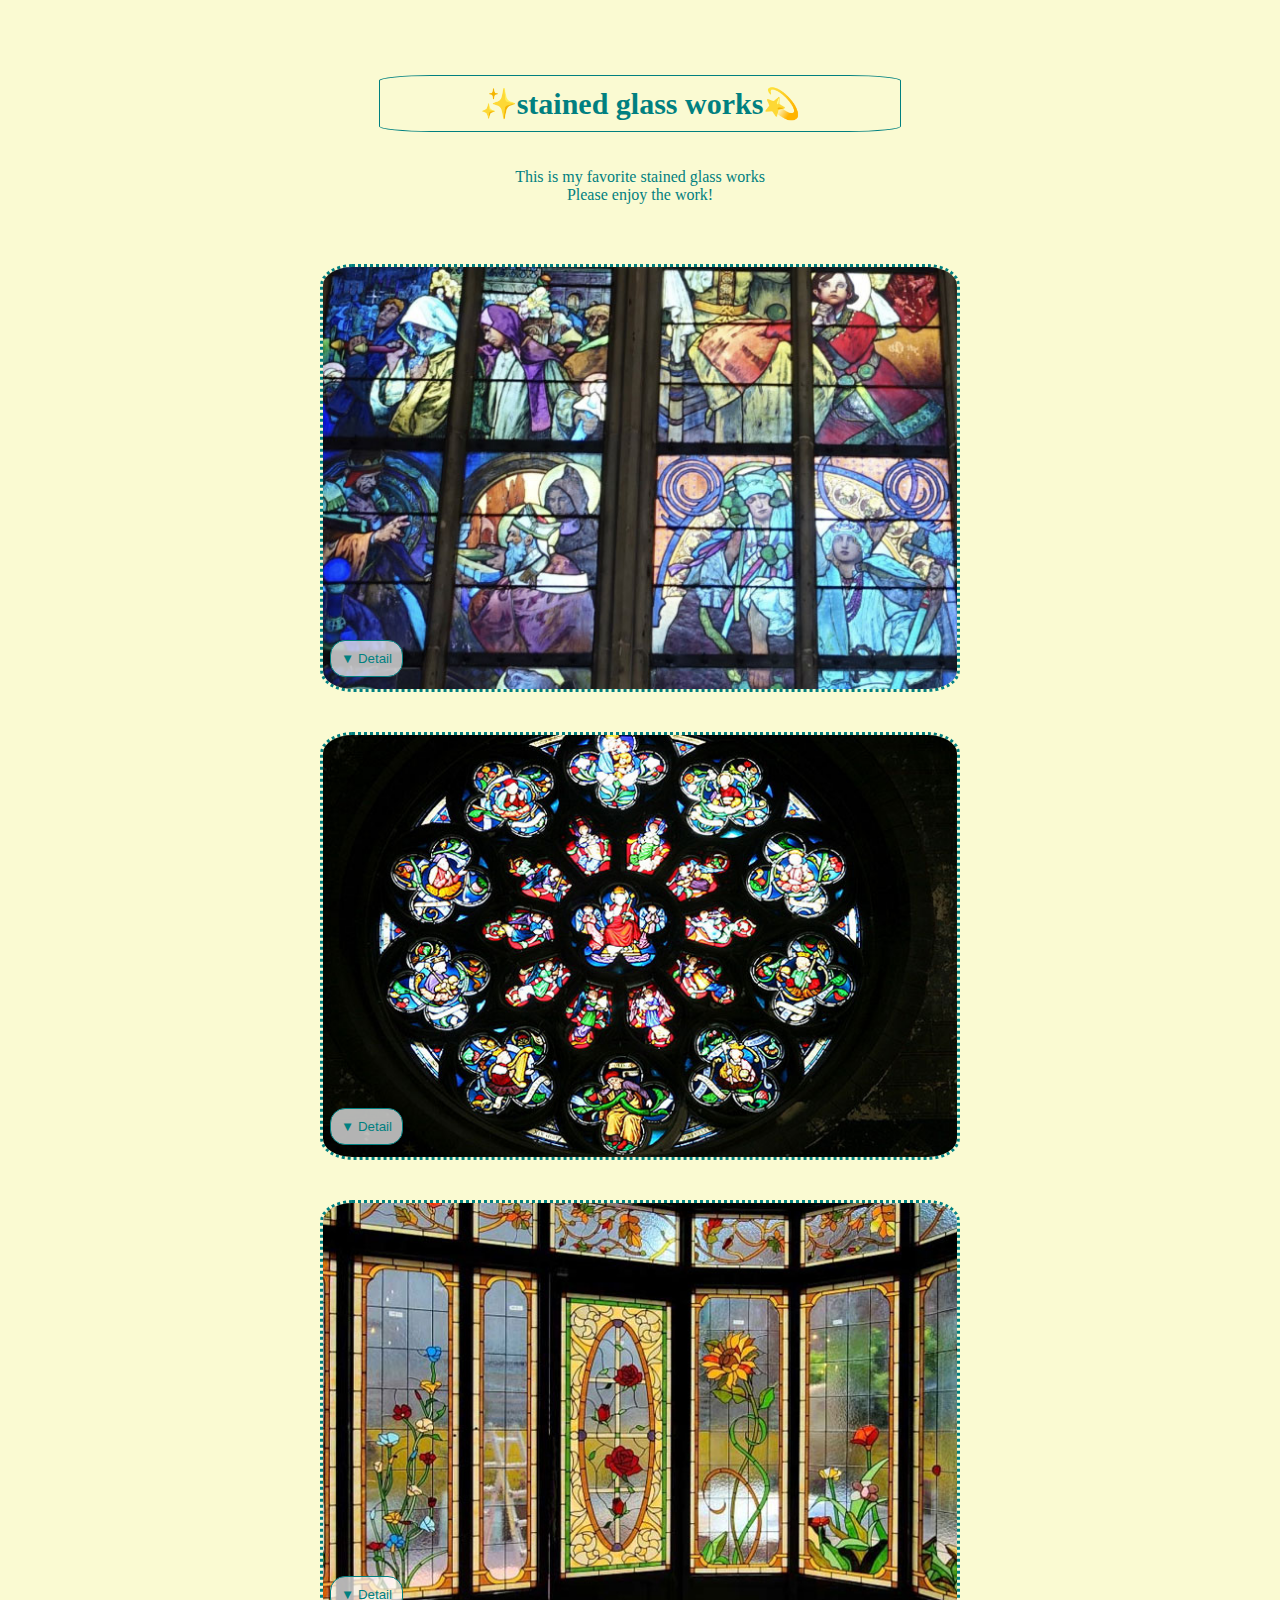
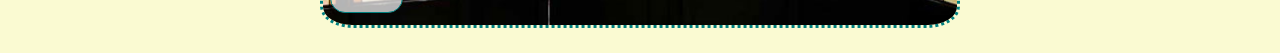
<file: index.html>
<!DOCTYPE html>
<html lang="ko">
<head>
    <meta charset="UTF-8">
    <meta http-equiv="X-UA-Compatible" content="IE=edge">
    <meta name="viewport" content="width=device-width, initial-scale=1.0">
    <link rel="stylesheet" href="css/detail.css">
    <title>상세내용보기</title>
</head>
<body>
    <div id="item">
        <h1>&#10024;stained glass works&#128171;</h1>
        <p>This is my favorite stained glass works<br>
            Please enjoy the work!</p>
        <img src="img/stain_1.jpg" alt="">
        <button id="open" class="over" onclick="showDetail();">▼ Detail</button>
        <div id="sangse" class="detail" onclick="hideDetail();">
            <h3><i>알폰스 무하 아르누보 스테인드글라스</i></h3>
            <p>체코를 상징하는 미술가 알폰스 무하가 제작하였으며, 선적이고 장식적인 문양과 풍요로운 색감으로 19-20세기 아르누보의 정수로
            평가되며 수많은 작품과 디자인을 선보였으며 이 작품은 프라하성에
            성비투스 대성당 스테인드 글라스를 비롯하는 작품이다.
            </p>
            
            <button id="close">▲ Close</button>
        </div>
    </div>
    <div id="item">
        <img src="img/stain_2.jpg" alt="">
        <button id="open1" class="over" onclick="showDetail1();">▼ Detail</button>
        <div id="sangse1" class="detail" onclick="hideDetail1();">
            <h3><i>샤갈 장미창 스테인드글라스</i></h3>
            <p>스위스 취리히 성모교회에서 볼 수 있는 소박한 느낌의
            스테인드글라스 작품으로 실내 분위기를 신비롭게 경건하게 만들어주는
            큰 역할을 하고 있다.
            </p>
            <button id="close">▲ Close</button>
        </div>
    </div>
    <div id="item">
        <img src="img/stain_3.jpg" alt="">
        <button id="open2" class="over" onclick="showDetail2();">▼ Detail</button>
        <div id="sangse2" class="detail" onclick="hideDetail2();">
            <h3><i>파주 시공 스테인드글라스</i></h3>
            <p>국내 파주 카페에 시공한 스테인드글라스 꽃 유리창으로
            <br>소박하면서 유럽느낌을 그대로 살린 작품이다. 
            </p>
            <button id="close">▲ Close</button>
        </div>
    </div>
<!-- 자바스크립트 삽입 -->
    <script>
        function showDetail(){
            document.querySelector('#sangse').style.display='block';
            document.querySelector('#open').style.display='none';
        }
        function hideDetail(){
            document.querySelector('#sangse').style.display='none';
            document.querySelector('#open').style.display='block';
        }
        function showDetail1(){
            document.querySelector('#sangse1').style.display='block';
            document.querySelector('#open1').style.display='none';
        }
        function hideDetail1(){
            document.querySelector('#sangse1').style.display='none';
            document.querySelector('#open1').style.display='block';
        }
        function showDetail2(){
            document.querySelector('#sangse2').style.display='block';
            document.querySelector('#open2').style.display='none';
        }
        function hideDetail2(){
            document.querySelector('#sangse2').style.display='none';
            document.querySelector('#open2').style.display='block';
        }
    </script>
</body>
</html>
</file>
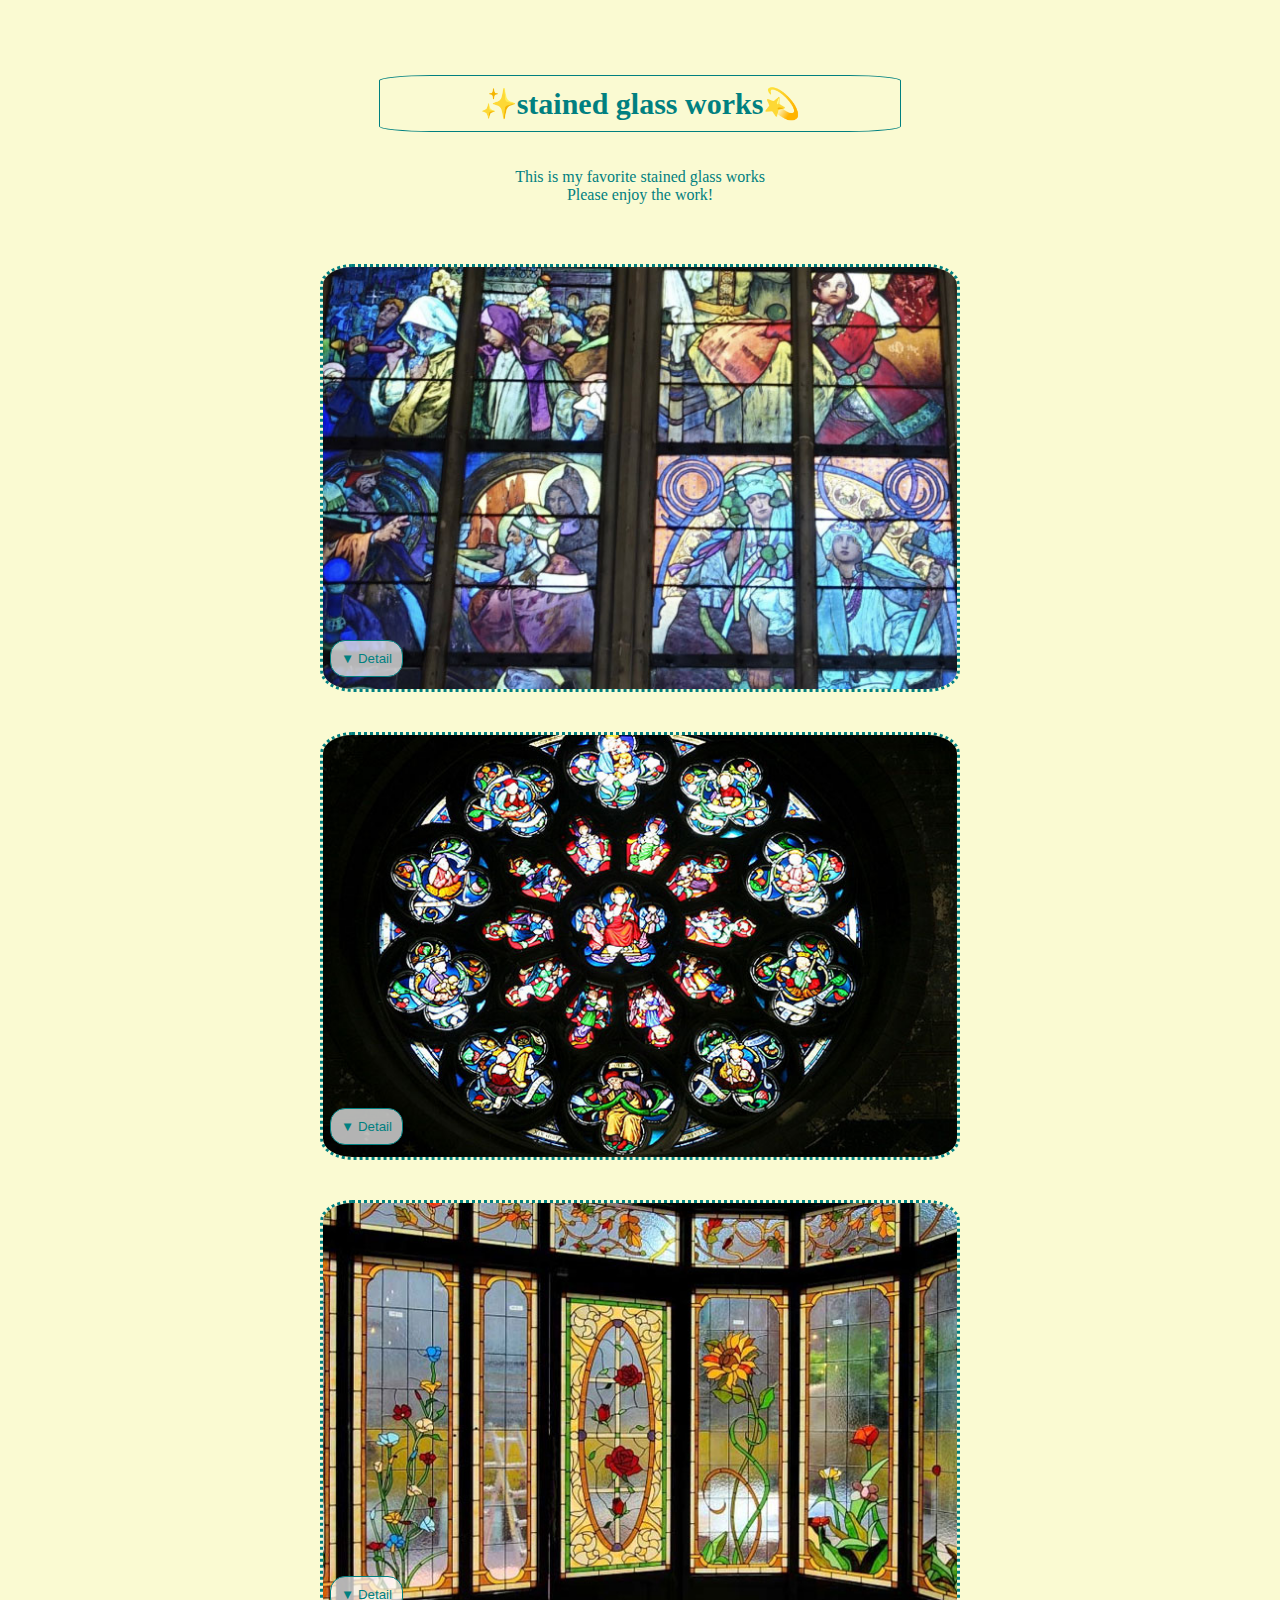
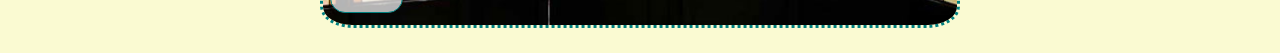
<file: detail_again.html>
<!DOCTYPE html>
<html lang="ko">
<head>
    <meta charset="UTF-8">
    <meta http-equiv="X-UA-Compatible" content="IE=edge">
    <meta name="viewport" content="width=device-width, initial-scale=1.0">
    <link rel="stylesheet" href="css/detail.css">
    <title>상세내용보기</title>
</head>
<body>
    <div id="item">
        <h1>&#10024;stained glass works&#128171;</h1>
        <p>This is my favorite stained glass works<br>
            Please enjoy the work!</p>
        <img src="img/stain_1.jpg" alt="">
        <button id="open" class="over" onclick="showDetail();">▼ Detail</button>
        <div id="sangse" class="detail" onclick="hideDetail();">
            <h3><i>알폰스 무하 아르누보 스테인드글라스</i></h3>
            <p>체코를 상징하는 미술가 알폰스 무하가 제작하였으며, 선적이고 장식적인 문양과 풍요로운 색감으로 19-20세기 아르누보의 정수로
            평가되며 수많은 작품과 디자인을 선보였으며 이 작품은 프라하성에
            성비투스 대성당 스테인드 글라스를 비롯하는 작품이다.
            </p>
            
            <button id="close">▲ Close</button>
        </div>
    </div>
    <div id="item">
        <img src="img/stain_2.jpg" alt="">
        <button id="open1" class="over" onclick="showDetail1();">▼ Detail</button>
        <div id="sangse1" class="detail" onclick="hideDetail1();">
            <h3><i>샤갈 장미창 스테인드글라스</i></h3>
            <p>스위스 취리히 성모교회에서 볼 수 있는 소박한 느낌의
            스테인드글라스 작품으로 실내 분위기를 신비롭게 경건하게 만들어주는
            큰 역할을 하고 있다.
            </p>
            <button id="close">▲ Close</button>
        </div>
    </div>
    <div id="item">
        <img src="img/stain_3.jpg" alt="">
        <button id="open2" class="over" onclick="showDetail2();">▼ Detail</button>
        <div id="sangse2" class="detail" onclick="hideDetail2();">
            <h3><i>파주 시공 스테인드글라스</i></h3>
            <p>국내 파주 카페에 시공한 스테인드글라스 꽃 유리창으로
            <br>소박하면서 유럽느낌을 그대로 살린 작품이다. 
            </p>
            <button id="close">▲ Close</button>
        </div>
    </div>
<!-- 자바스크립트 삽입 -->
    <script>
        function showDetail(){
            document.querySelector('#sangse').style.display='block';
            document.querySelector('#open').style.display='none';
        }
        function hideDetail(){
            document.querySelector('#sangse').style.display='none';
            document.querySelector('#open').style.display='block';
        }
        function showDetail1(){
            document.querySelector('#sangse1').style.display='block';
            document.querySelector('#open1').style.display='none';
        }
        function hideDetail1(){
            document.querySelector('#sangse1').style.display='none';
            document.querySelector('#open1').style.display='block';
        }
        function showDetail2(){
            document.querySelector('#sangse2').style.display='block';
            document.querySelector('#open2').style.display='none';
        }
        function hideDetail2(){
            document.querySelector('#sangse2').style.display='none';
            document.querySelector('#open2').style.display='block';
        }
    </script>
</body>
</html>
</file>
<file: css/detail.css>
body {
    background-color: lightgoldenrodyellow;
}
#item {
    display: flex;
    flex-direction: column;
}
h1 {
    font-size: 30px;
    text-align: center;
    margin: 50px auto 10px;
    padding: 10px;
    width: 500px;
    border: 1px solid teal;
    border-radius: 10%;
    color: teal;
}
#item {
    position: relative;
    width: 640px;
    height: auto;
    padding: 15px 20px;
    margin: 10px auto;
}
img {
    border-radius: 5%;
    border: 3px dotted teal;
}
button {
    background: rgba(255,255,255,0.7);
    padding: 10px;
    border: 1px solid teal;
    border-radius: 15px;
    color: teal;
}
.over {
    position: absolute;
    left: 30px;
    bottom: 30px;
}
.detail {
    text-align: justify;
    line-height: 1.8em;
    display: none;
    background: rgba(255, 255, 255, 0.5);
}
h3,p {
    text-align: center;
    color: teal;
    padding: 10px;
}
p {
    margin-bottom: 50px;
}
</file>
